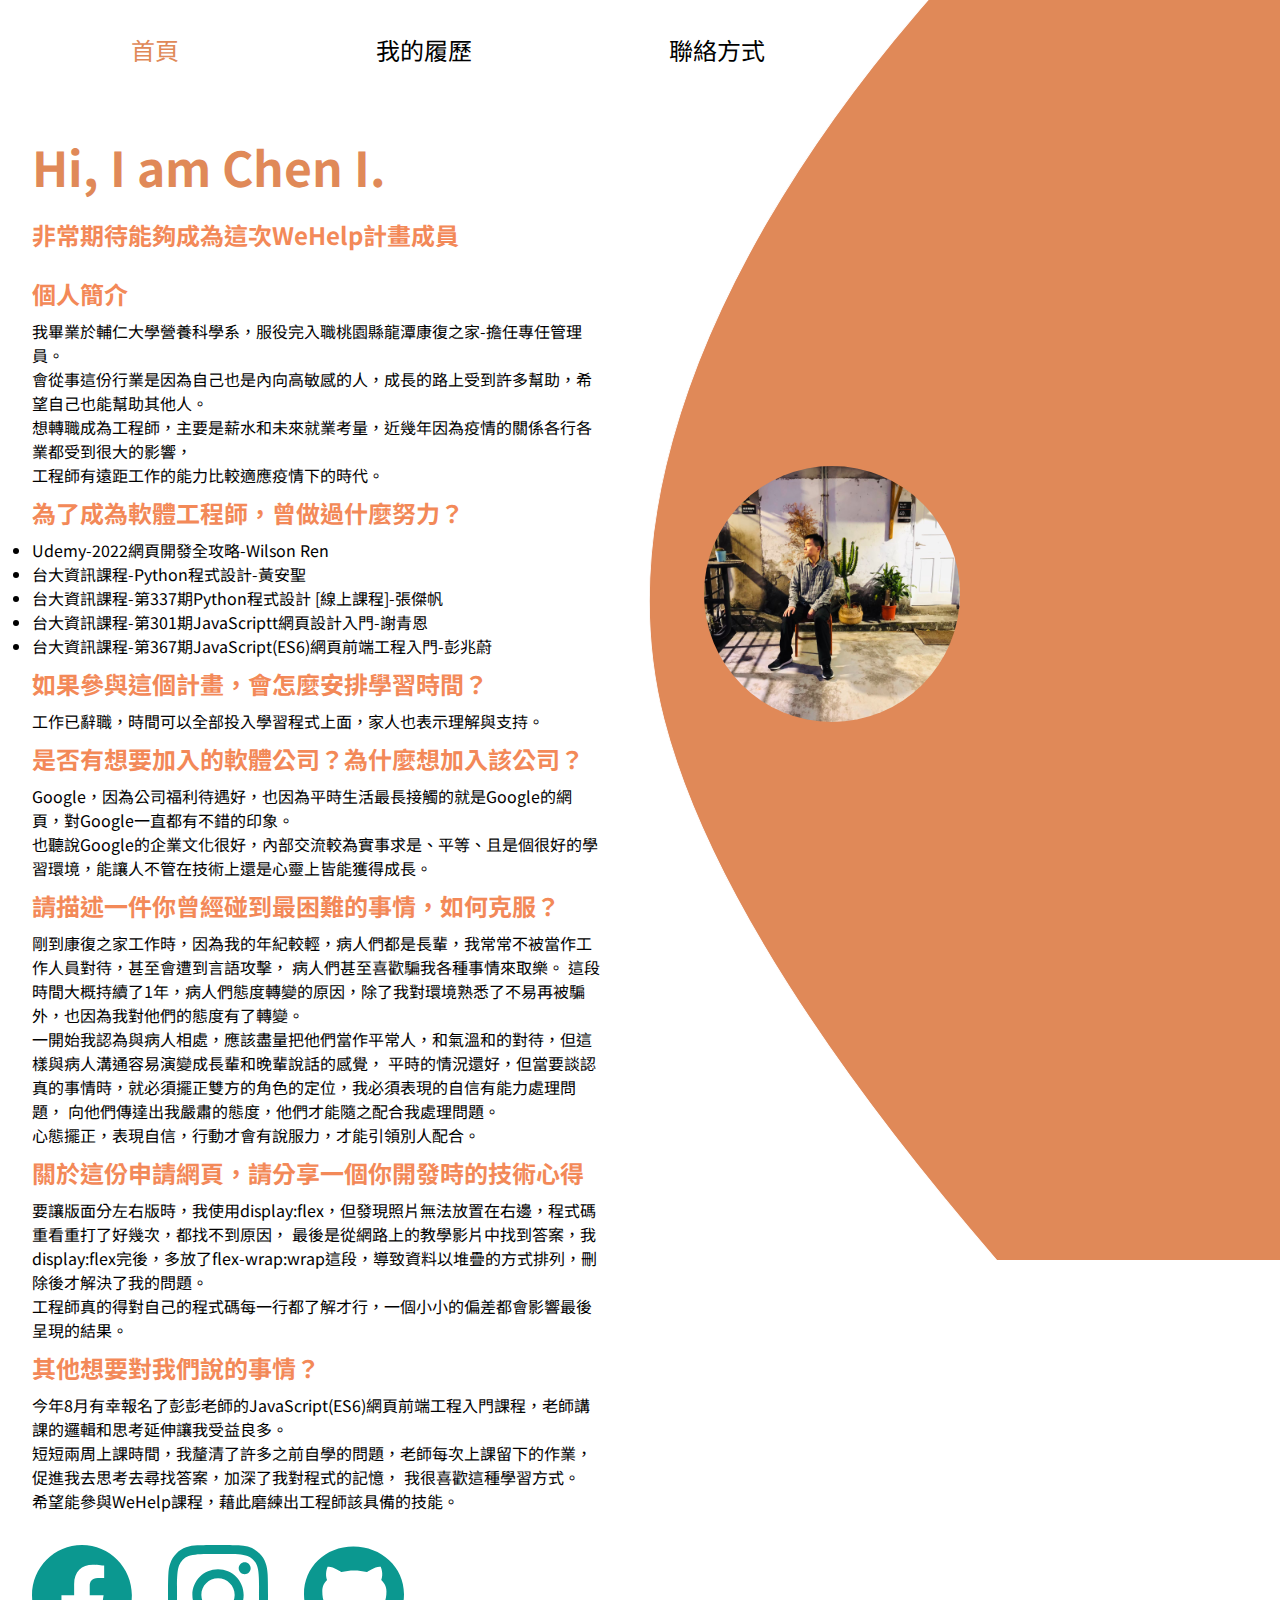
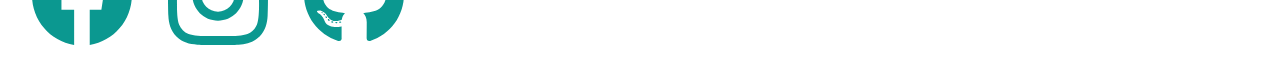
<file: index.html>
<!DOCTYPE html>
<html lang="zh">
  <head>
    <meta charset="UTF-8" />
    <meta http-equiv="X-UA-Compatible" content="IE=edge" />
    <meta name="viewport" content="width=device-width, initial-scale=1.0" />
    <meta name="author" content="Chen I" />
    <meta name="robots" content="index, follow" />
    <meta name="description" content="這是Chen I的個人網站。" />
    <title>Chen I WeHelp申請書</title>
    <link rel="preconnect" href="https://fonts.googleapis.com" />
    <link rel="preconnect" href="https://fonts.gstatic.com" crossorigin />
    <link
      href="https://fonts.googleapis.com/css2?family=Noto+Sans+TC&display=swap"
      rel="stylesheet"
    />
    <link rel="stylesheet" href="./styles/style.scss" />

    <link rel="stylesheet" href="./styles/style.css" />
  </head>

  <body>
    <!-- orange background -->
    <img class="orange" src="./ICONS/OrangeBackground.svg" alt="" />
    <!-- header and navbar -->
    <header>
      <nav>
        <ul>
          <li><a class="active" href="#">首頁</a></li>
          <li><a href="resume.html">我的履歷</a></li>
          <li><a href="contact.html">聯絡方式</a></li>
        </ul>
      </nav>
    </header>
    <!-- introduction and picture -->
    <main>
      <section class="left">
        <h1 style="font-size: 3rem">Hi, I am Chen I.</h1>
        <h2 class="ST1" style="padding: 1rem 0">
          非常期待能夠成為這次WeHelp計畫成員
        </h2>

        <div class="ST">個人簡介</div>
        <div>
          我畢業於輔仁大學營養科學系，服役完入職桃園縣龍潭康復之家-擔任專任管理員。<br />
          會從事這份行業是因為自己也是內向高敏感的人，成長的路上受到許多幫助，希望自己也能幫助其他人。<br />
          想轉職成為工程師，主要是薪水和未來就業考量，近幾年因為疫情的關係各行各業都受到很大的影響，
          <br />
          工程師有遠距工作的能力比較適應疫情下的時代。
        </div>

        <div class="ST">為了成為軟體工程師，曾做過什麼努力？</div>
        <div>
          <li>Udemy-2022網頁開發全攻略-Wilson Ren</li>
          <li>台大資訊課程-Python程式設計-黃安聖</li>
          <li>台大資訊課程-第337期Python程式設計 [線上課程]-張傑帆</li>
          <li>台大資訊課程-第301期JavaScriptt網頁設計入門-謝青恩</li>
          <li>台大資訊課程-第367期JavaScript(ES6)網頁前端工程入門-彭兆蔚</li>
        </div>

        <div class="ST">如果參與這個計畫，會怎麼安排學習時間？</div>
        <div>
          工作已辭職，時間可以全部投入學習程式上面，家人也表示理解與支持。
        </div>

        <div class="ST">是否有想要加入的軟體公司？為什麼想加入該公司？</div>
        <div>
          Google，因為公司福利待遇好，也因為平時生活最長接觸的就是Google的網頁，對Google一直都有不錯的印象。<br />
          也聽說Google的企業文化很好，內部交流較為實事求是、平等、且是個很好的學習環境，能讓人不管在技術上還是心靈上皆能獲得成長。
        </div>

        <div class="ST">請描述一件你曾經碰到最困難的事情，如何克服？</div>
        <div>
          剛到康復之家工作時，因為我的年紀較輕，病人們都是長輩，我常常不被當作工作人員對待，甚至會遭到言語攻擊，
          病人們甚至喜歡騙我各種事情來取樂。
          這段時間大概持續了1年，病人們態度轉變的原因，除了我對環境熟悉了不易再被騙外，也因為我對他們的態度有了轉變。
          <br />
          一開始我認為與病人相處，應該盡量把他們當作平常人，和氣溫和的對待，但這樣與病人溝通容易演變成長輩和晚輩說話的感覺，
          平時的情況還好，但當要談認真的事情時，就必須擺正雙方的角色的定位，我必須表現的自信有能力處理問題，
          向他們傳達出我嚴肅的態度，他們才能隨之配合我處理問題。<br />
          心態擺正，表現自信，行動才會有說服力，才能引領別人配合。
        </div>

        <div class="ST">關於這份申請網頁，請分享一個你開發時的技術心得</div>

        <div>
          要讓版面分左右版時，我使用display:flex，但發現照片無法放置在右邊，程式碼重看重打了好幾次，都找不到原因，
          最後是從網路上的教學影片中找到答案，我display:flex完後，多放了flex-wrap:wrap這段，導致資料以堆疊的方式排列，刪除後才解決了我的問題。
          <br />
          工程師真的得對自己的程式碼每一行都了解才行，一個小小的偏差都會影響最後呈現的結果。
        </div>

        <div class="ST">其他想要對我們說的事情？</div>

        <div>
          今年8月有幸報名了彭彭老師的JavaScript(ES6)網頁前端工程入門課程，老師講課的邏輯和思考延伸讓我受益良多。<br />
          短短兩周上課時間，我釐清了許多之前自學的問題，老師每次上課留下的作業，促進我去思考去尋找答案，加深了我對程式的記憶，
          我很喜歡這種學習方式。<br />
          希望能參與WeHelp課程，藉此磨練出工程師該具備的技能。
        </div>
      </section>

      <section class="right">
        <img class="myPic" src="./大頭貼照片.jpg" alt="picture" />
      </section>
    </main>
    <!-- links for facebook, instagram and github -->
    <footer class="footer">
      <a href="https://www.facebook.com/profile.php?id=100001929903775"
        ><img src="./ICONS/facebook.svg" alt="facebook" title="facebook page"
      /></a>
      <a href="https://www.instagram.com/ian0915_easy/"
        ><img
          src="./ICONS/instagram.svg"
          alt="instagram"
          title="instagram page"
      /></a>
      <a href="https://github.com/Twilight0915"
        ><img
          src="./ICONS/github-brands 1.svg"
          alt="github"
          title="github page"
      /></a>
    </footer>
  </body>
</html>
</file>
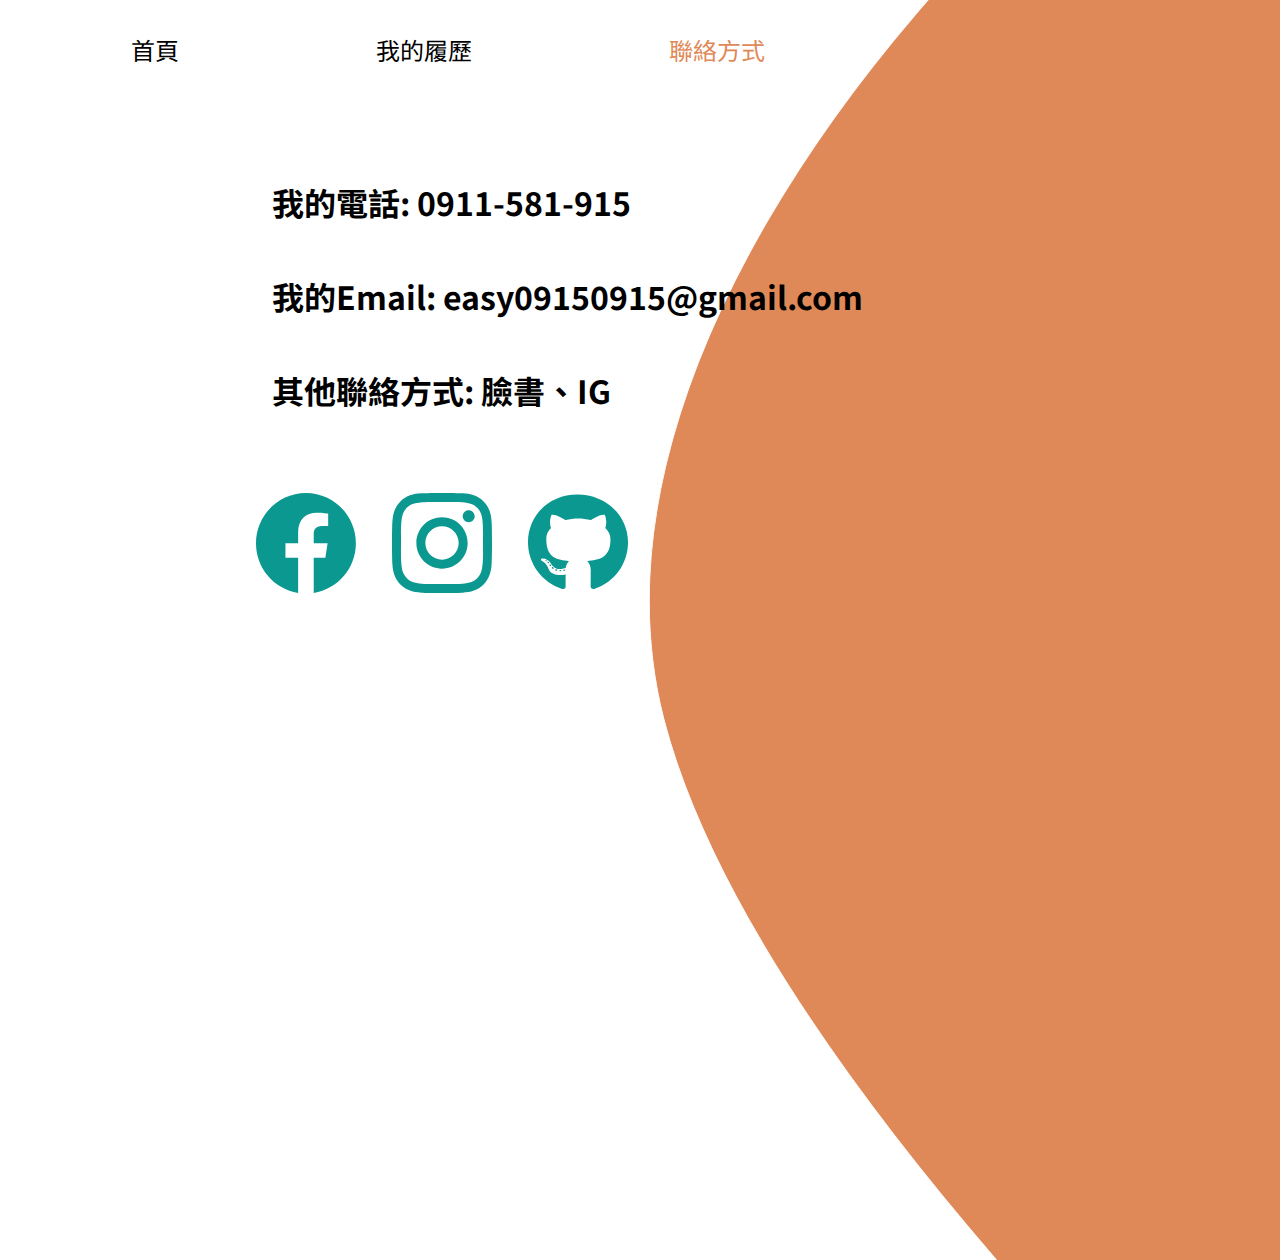
<file: contact.html>
<!DOCTYPE html>
<html lang="zh">
  <head>
    <meta charset="UTF-8" />
    <meta http-equiv="X-UA-Compatible" content="IE=edge" />
    <meta name="viewport" content="width=device-width, initial-scale=1.0" />
    <meta name="author" content="Chen I" />
    <meta name="robots" content="index, follow" />
    <meta name="description" content="這是Chen I的個人網站。" />
    <title>聯絡方式</title>
    <link rel="preconnect" href="https://fonts.googleapis.com" />
    <link rel="preconnect" href="https://fonts.gstatic.com" crossorigin />
    <link
      href="https://fonts.googleapis.com/css2?family=Noto+Sans+TC&display=swap"
      rel="stylesheet"
    />
    <link rel="stylesheet" href="./styles/style.css" />
  </head>
  <body>
    <img class="orange" src="./ICONS/OrangeBackground.svg" alt="" />

    <!-- header and navbar -->
    <header>
      <nav>
        <ul>
          <li><a href="index.html">首頁</a></li>
          <li><a href="resume.html">我的履歷</a></li>
          <li><a class="active" href="#">聯絡方式</a></li>
        </ul>
      </nav>
    </header>
    <!-- 填入資料 聯絡方式 -->
    <main>
      <section class="contact">
        <div class="content">
          <h2>我的電話: 0911-581-915</h2>
          <h2>我的Email: easy09150915@gmail.com</h2>
          <h2>其他聯絡方式: 臉書、IG</h2>
        </div>
      </section>
    </main>
    <!-- footer -->
    <footer style="margin-left: 15rem">
      <a href="https://www.facebook.com/profile.php?id=100001929903775"
        ><img src="./ICONS/facebook.svg" alt="facebook" title="facebook page"
      /></a>
      <a href="https://www.instagram.com/ian0915_easy/"
        ><img
          src="./ICONS/instagram.svg"
          alt="instagram"
          title="instagram page"
      /></a>
      <a href="https://github.com/Twilight0915"
        ><img
          src="./ICONS/github-brands 1.svg"
          alt="github"
          title="github page"
      /></a>
    </footer>
  </body>
</html>
</file>
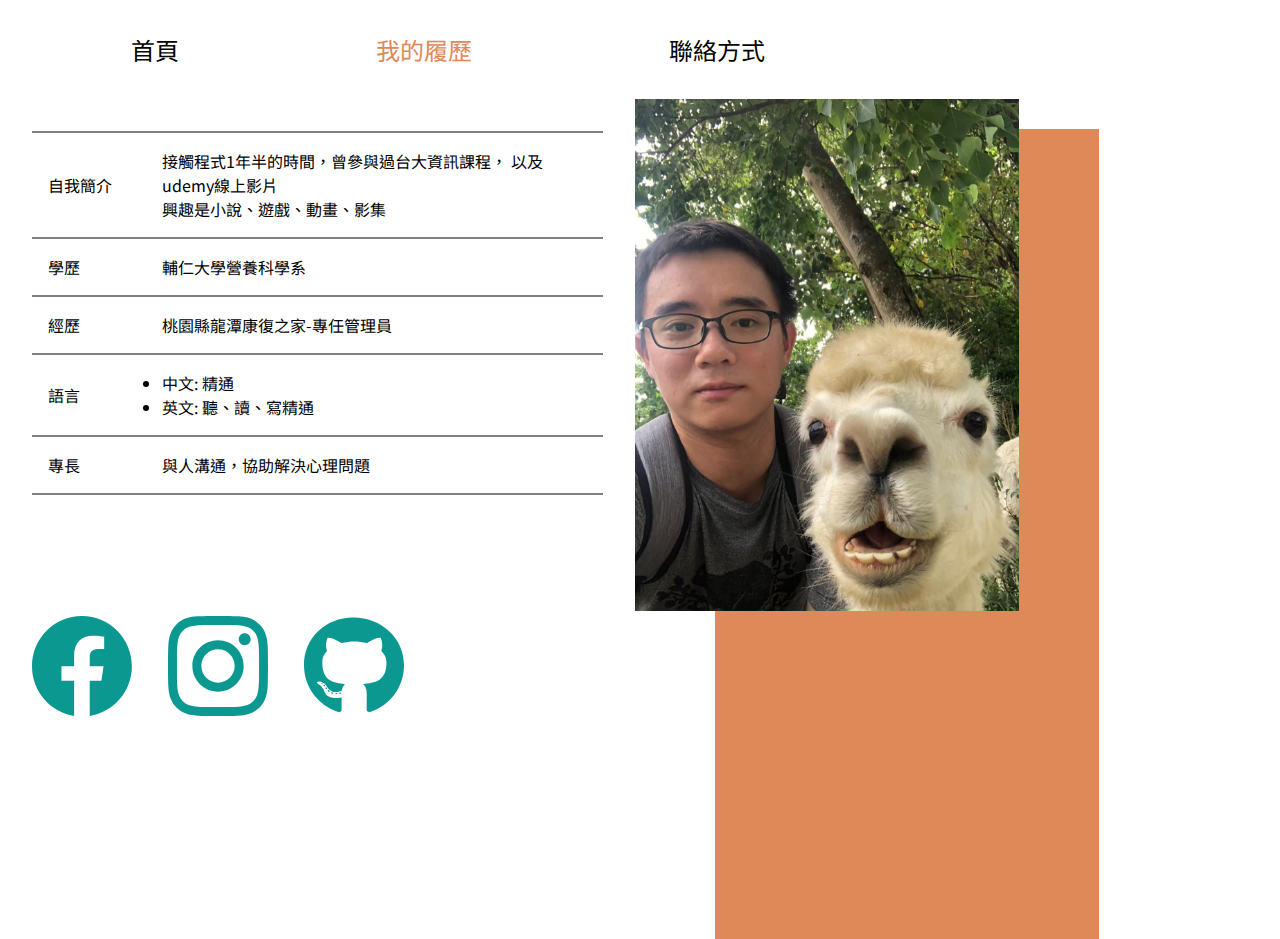
<file: resume.html>
<!DOCTYPE html>
<html lang="zh">
  <head>
    <meta charset="UTF-8" />
    <meta http-equiv="X-UA-Compatible" content="IE=edge" />
    <meta name="viewport" content="width=device-width, initial-scale=1.0" />
    <meta name="author" content="Chen I" />
    <meta name="robots" content="index, follow" />
    <meta name="description" content="這是Chen I的個人網站" />
    <title>我的履歷</title>
    <link rel="preconnect" href="https://fonts.googleapis.com" />
    <link rel="preconnect" href="https://fonts.gstatic.com" crossorigin />
    <link
      href="https://fonts.googleapis.com/css2?family=Noto+Sans+TC&display=swap"
      rel="stylesheet"
    />
    <link rel="stylesheet" href="./styles/style.css" />
  </head>
  <body>
    <!-- header and navbar -->
    <header>
      <nav>
        <ul>
          <li><a href="index.html">首頁</a></li>
          <li><a class="active" href="#">我的履歷</a></li>
          <li><a href="contact.html">聯絡方式</a></li>
        </ul>
      </nav>
    </header>
    <!-- table and pictures -->
    <main>
      <section class="table">
        <table>
          <tr style="border-top: 2px solid gray">
            <td style="width: 20%">自我簡介</td>
            <td style="width: 80%">
              接觸程式1年半的時間，曾參與過台大資訊課程， 以及udemy線上影片<br />興趣是小說、遊戲、動畫、影集
            </td>
          </tr>
          <tr>
            <td>學歷</td>
            <td>輔仁大學營養科學系</td>
          </tr>
          <tr>
            <td>經歷</td>
            <td>桃園縣龍潭康復之家-專任管理員</td>
          </tr>
          <tr>
            <td>語言</td>
            <td>
              <ul>
                <li>中文: 精通</li>
                <li>英文: 聽、讀、寫精通</li>
              </ul>
            </td>
          </tr>
          <tr>
            <td>專長</td>
            <td>與人溝通，協助解決心理問題</td>
          </tr>
        </table>
      </section>

      <!-- picture -->
      <section class="picture">
        <img src="./生活照.jpg" alt="" />
        <div class="orangeRect"></div>
      </section>

      <!-- footer -->
      <footer class="footer">
        <a href="https://www.facebook.com/profile.php?id=100001929903775"
          ><img src="./ICONS/facebook.svg" alt="facebook" title="facebook page"
        /></a>
        <a href="https://www.instagram.com/ian0915_easy/"
          ><img
            src="./ICONS/instagram.svg"
            alt="instagram"
            title="instagram page"
        /></a>
        <a href="https://github.com/Twilight0915"
          ><img
            src="./ICONS/github-brands 1.svg"
            alt="github"
            title="github page"
        /></a>
      </footer>
    </main>
  </body>
</html>
</file>
<file: styles/style.css>
* {
  margin: 0;
  padding: 0;
  -webkit-box-sizing: border-box;
          box-sizing: border-box;
  font-family: 'Noto Sans TC', sans-serif;
}

body {
  position: relative;
}

.orange {
  position: absolute;
  top: -10vh;
  right: 0;
  z-index: -1;
  width: 55vw;
  height: 150vh;
}

header nav {
  width: 100%;
}

header nav ul {
  padding: 2rem;
  width: 70%;
  display: -webkit-box;
  display: -ms-flexbox;
  display: flex;
  list-style-type: none;
  -ms-flex-pack: distribute;
      justify-content: space-around;
}

header nav ul li {
  font-size: 1.5rem;
}

header nav ul li a {
  color: black;
  text-decoration: none;
}

main {
  display: -webkit-box;
  display: -ms-flexbox;
  display: flex;
  -ms-flex-wrap: wrap;
      flex-wrap: wrap;
}

main section.left {
  -webkit-box-flex: 3;
      -ms-flex: 3 1 500px;
          flex: 3 1 500px;
  padding: 2rem;
}

main section.left h1 {
  font-size: 4rem;
  color: #e08958;
}

main section.left p {
  font-size: 1.25rem;
  padding: 1rem 0rem;
}

main section.right {
  -webkit-box-flex: 1;
      -ms-flex: 1 1 600px;
          flex: 1 1 600px;
  position: relative;
}

main section.right img {
  border-radius: 50%;
  width: 20vw;
  height: 20vw;
  position: absolute;
  top: 55vh;
  right: 25vw;
  -webkit-transform: translateY(-50%);
          transform: translateY(-50%);
}

main section.table {
  -webkit-box-flex: 3;
      -ms-flex: 3 1 500px;
          flex: 3 1 500px;
  padding: 2rem;
}

main section.table table {
  border-collapse: collapse;
}

main section.table table tr {
  border-bottom: 2px solid gray;
  -webkit-transition: all 0.2s ease;
  transition: all 0.2s ease;
}

main section.table table tr td {
  padding: 1rem;
}

main section.table table tr:hover {
  background-color: #ffd6be;
}

main section.picture {
  -webkit-box-flex: 1;
      -ms-flex: 1 1 600px;
          flex: 1 1 600px;
  position: relative;
}

main section.picture img {
  width: 30vw;
}

main section.picture div.orangeRect {
  width: 30vw;
  height: 90vh;
  background-color: #e08958;
  position: absolute;
  top: 30px;
  left: 80px;
  z-index: -1;
}

main section.form {
  -webkit-box-flex: 1;
      -ms-flex: 1 1 600px;
          flex: 1 1 600px;
}

main section.form form {
  min-height: 70vh;
  display: -webkit-box;
  display: -ms-flexbox;
  display: flex;
  -webkit-box-orient: vertical;
  -webkit-box-direction: normal;
      -ms-flex-direction: column;
          flex-direction: column;
  -ms-flex-pack: distribute;
      justify-content: space-around;
  padding: 1.5rem;
}

main section.form form div {
  margin: 0.5rem;
}

main section.form form div label {
  font-size: 1.5rem;
  margin-right: 1rem;
}

main section.form form div input, main section.form form div textarea {
  background-color: #fca573;
  color: white;
  font-size: 1.25rem;
  padding: 0.5rem 0.25rem;
  border: none;
  width: 85%;
}

main section.form form div textarea {
  vertical-align: top;
}

main section.form form button {
  -ms-flex-item-align: center;
      -ms-grid-row-align: center;
      align-self: center;
  background-color: #e08958;
  color: white;
  border: none;
  cursor: pointer;
  padding: 0.75rem 1.5rem;
  font-size: 2rem;
  border-radius: 10px;
}

main div.line {
  background-color: gray;
  width: 3px;
}

main section.contact {
  -webkit-box-flex: 1;
      -ms-flex: 1 1 500px;
          flex: 1 1 500px;
  display: -webkit-box;
  display: -ms-flexbox;
  display: flex;
  -webkit-box-align: center;
      -ms-flex-align: center;
          align-items: center;
  padding: 2rem;
  margin-left: 15rem;
  
}

main section.contact div.content h2 {
  margin: 3rem 0rem;
  font-size: 2rem;

}

footer a {
  padding: 1rem;
}

.active {
  color: #e08958;
}

@media screen and (max-width: 1100px) {
  .orange {
    opacity: 0.5;
  }
  header nav ul {
    width: 100%;
    -webkit-box-orient: vertical;
    -webkit-box-direction: normal;
        -ms-flex-direction: column;
            flex-direction: column;
  }
  header nav ul li {
    padding: 1rem 0rem;
    border-bottom: 2px solid gray;
  }
  main section.right {
    display: -webkit-box;
    display: -ms-flexbox;
    display: flex;
    -webkit-box-pack: center;
        -ms-flex-pack: center;
            justify-content: center;
    -webkit-box-align: center;
        -ms-flex-align: center;
            align-items: center;
    margin: 1rem;
  }
  main section.right img {
    position: static;
    -webkit-transform: none;
            transform: none;
    width: 50vw;
    height: 50vw;
  }
  section.picture {
    display: -webkit-box;
    display: -ms-flexbox;
    display: flex;
    -webkit-box-pack: center;
        -ms-flex-pack: center;
            justify-content: center;
    -webkit-box-align: center;
        -ms-flex-align: center;
            align-items: center;
  }
  section.picture img {
    width: 60vw;
  }
  section.picture div.orangeRect {
    display: none;
  }
  div.line {
    display: none;
  }
}
/*# sourceMappingURL=style.css.map */
.ST {
  color: #F38958;
  font-size: 1.5rem;
  font-weight: bold;
  padding: .5rem 0rem;
}

.ST1 {
  color: #F38958;
}
.footer{
  padding:0 1rem;
}
</file>
